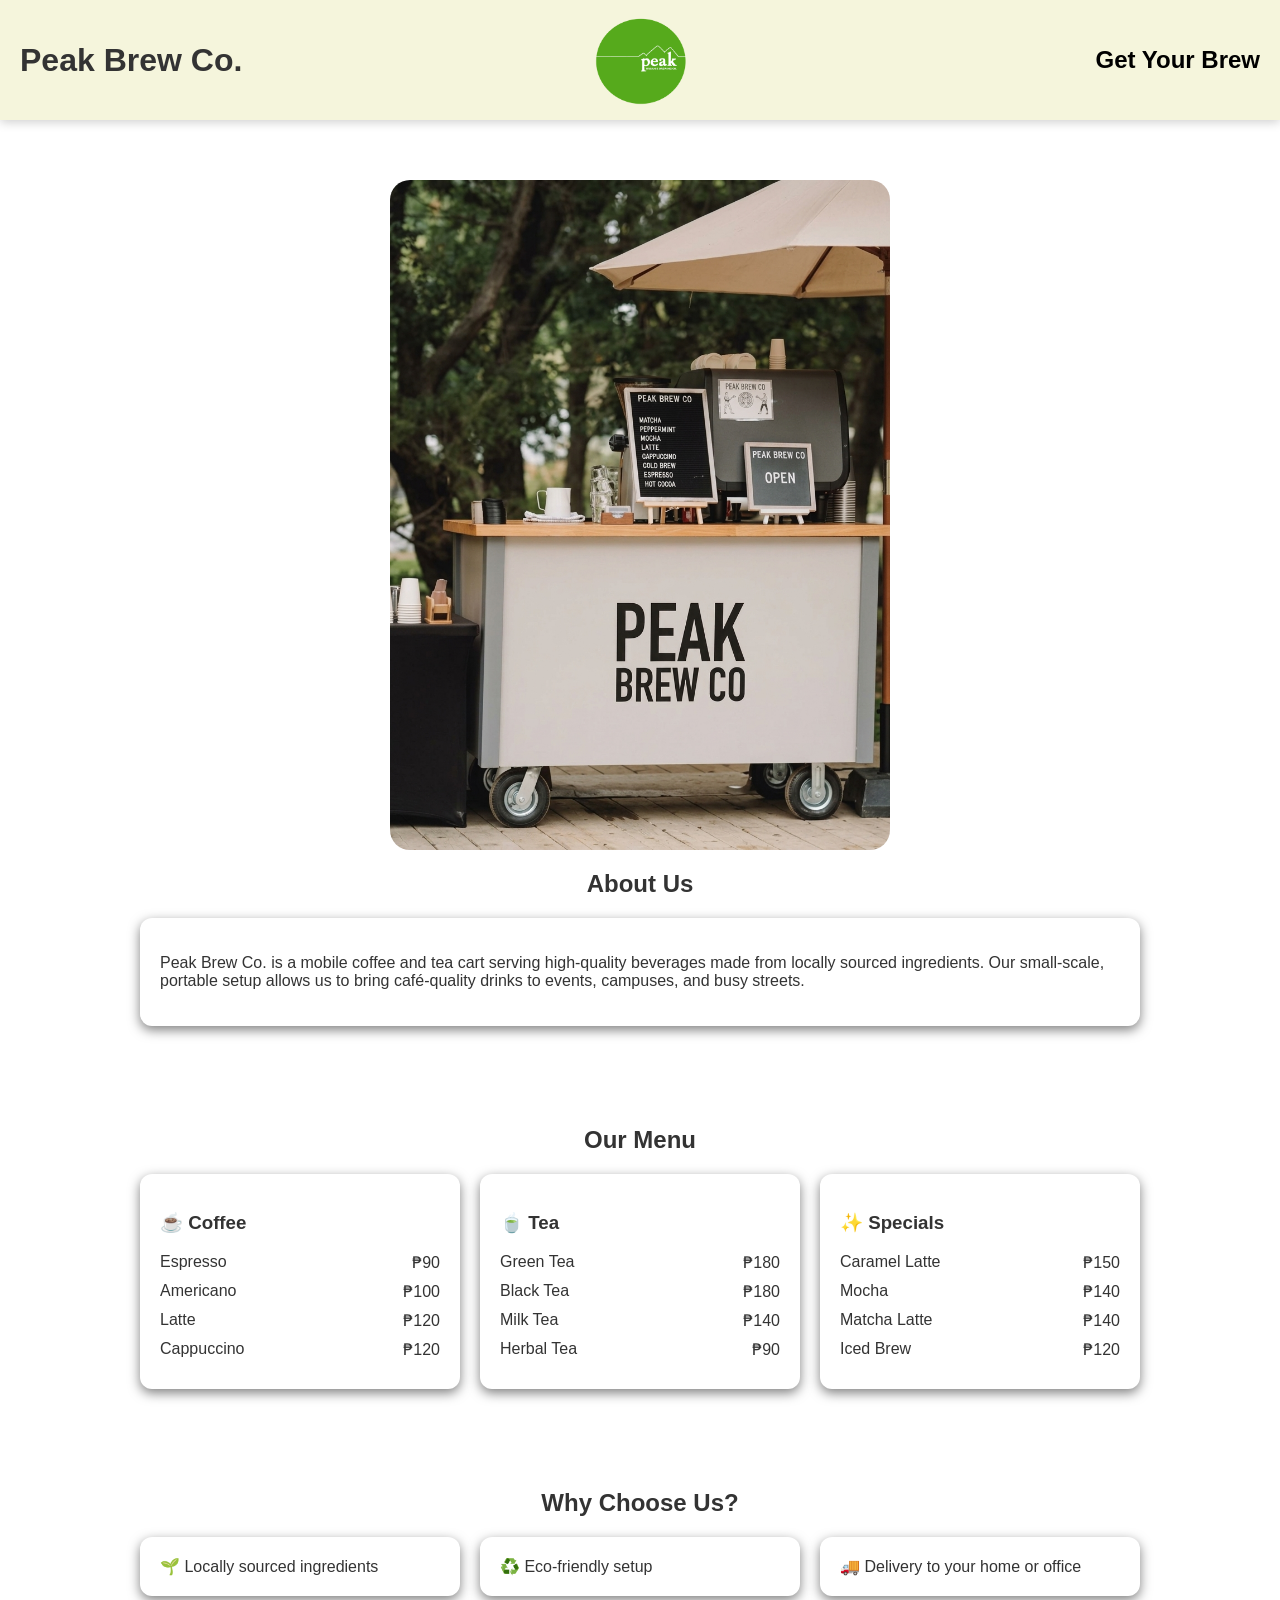
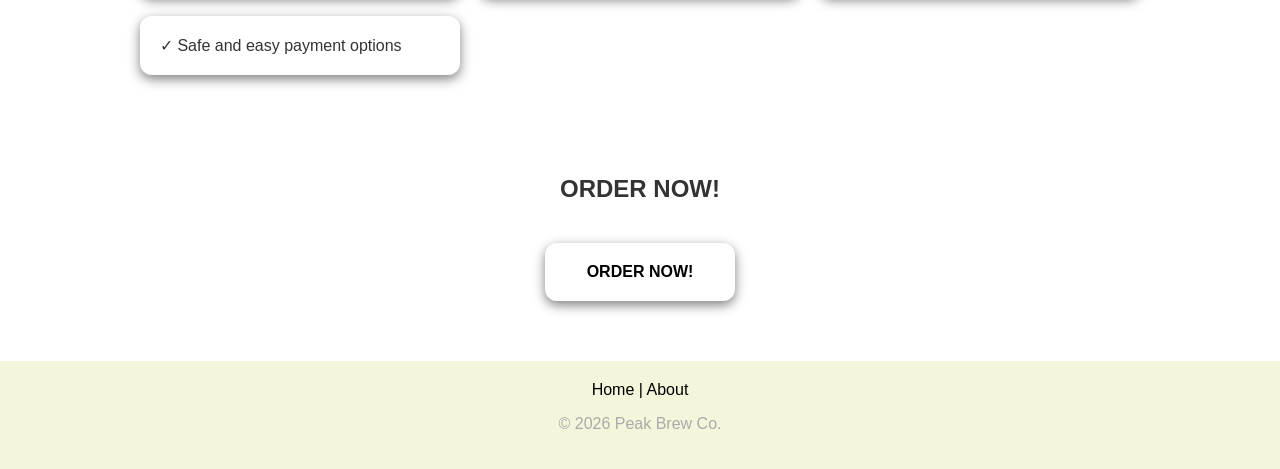
<file: index.html>
<!DOCTYPE html>
<html lang="en">
<head>
  <meta charset="UTF-8">
  <title>Peak Brew Co.</title>
  <meta name="viewport" content="width=device-width, initial-scale=1.0">
  <link rel="stylesheet" href="style.css">
  <link rel="icon" href="logo.webp">

</head>

<body>
<header id="home">
  <h1>Peak Brew Co.</h1>

  <img src="logo.webp" alt="Logo" class="logo">

  <h2 class="order-link">
    <a href="#order">Get Your Brew</a>
  </h2>
</header>

<section >
  <img src="cart.png" alt="" style="border-radius: 20px; width: 50%; display: block; margin: 20px auto;">
  <h2 id="about">About Us</h2>
  <div class="card">
    <p>
      Peak Brew Co. is a mobile coffee and tea cart serving high-quality beverages
      made from locally sourced ingredients. Our small-scale, portable setup allows
      us to bring café-quality drinks to events, campuses, and busy streets.
    </p>

  </div>
  
</section>

<section>
  <h2>Our Menu</h2>
  <div class="grid">

    <div class="card">
      <h3>☕ Coffee</h3>
      <div class="menu-item"><span>Espresso</span><span>₱90</span></div>
      <div class="menu-item"><span>Americano</span><span>₱100</span></div>
      <div class="menu-item"><span>Latte</span><span>₱120</span></div>
      <div class="menu-item"><span>Cappuccino</span><span>₱120</span></div>
    </div>

    <div class="card">
      <h3>🍵 Tea</h3>
      <div class="menu-item"><span>Green Tea</span><span>₱180</span></div>
      <div class="menu-item"><span>Black Tea</span><span>₱180</span></div>
      <div class="menu-item"><span>Milk Tea</span><span>₱140</span></div>
      <div class="menu-item"><span>Herbal Tea</span><span>₱90</span></div>
    </div>

    <div class="card">
      <h3>✨ Specials</h3>
      <div class="menu-item"><span>Caramel Latte</span><span>₱150</span></div>
      <div class="menu-item"><span>Mocha</span><span>₱140</span></div>
      <div class="menu-item"><span>Matcha Latte</span><span>₱140</span></div>
      <div class="menu-item"><span>Iced Brew</span><span>₱120</span></div>
    </div>

  </div>
</section>

<section>
  <h2>Why Choose Us?</h2>
  <div class="grid">
    <div class="card">🌱 Locally sourced ingredients</div>
    <div class="card">♻️ Eco-friendly setup</div>
    <div class="card">🚚 Delivery to your home or office</div>
    <div class="card">✓ Safe and easy payment options</div>
  </div>
</section>

<section>

  <h2 id="order">ORDER NOW!</h2>
  <div class="grid-1">
    <a href="order.html" class="buy" >ORDER NOW!</a>
</section>

<footer>
  <a href="#home" class="peaks">Home</a> |
  <a href="#about" class="peaks">About</a>
  <p style="color:#aaa;">© 2026 Peak Brew Co.</p>
</footer>

</body>
</html>
</file>
<file: style.css>
html{
        scroll-behavior: smooth;
    }
    body {
    margin: 0;
    font-family: 'Segoe UI', sans-serif;
    color: #333;
    }

    header {
    background-color: beige;
    padding: 10px 20px;
    box-shadow: 0 2px 10px rgba(0,0,0,0.2);
    display: grid;
    grid-template-columns: 1fr auto 1fr;
    align-items: center;
    }

    header h1 {
    margin: 0;
    }

    .peak{
        text-decoration: none;
        color: black;
    }

    .peaks{
        text-decoration: none;
        color: black;
    }
    .peaks:hover{
        text-decoration: underline;
    }

    .order-link {
     margin-left: auto;
    }

    .order-link a {
        text-decoration: none;
        font-weight: bold;
        color: rgb(0, 0, 0);
    }
    .order-link a:hover {
        text-decoration: underline;
    }

    .logo {

    width: 100px;
    }

    header p {
      font-size: 1.2em;
      margin-top: 10px;
    }

    section {
      max-width: 1000px;
      margin: auto;
      padding: 40px 20px;
    }

    h2 {
      text-align: center;
      margin-bottom: 20px;
    }

    .grid {
      display: grid;
      grid-template-columns: repeat(auto-fit, minmax(250px, 1fr));
      gap: 20px;
    }

    .card {
      background: white;
      padding: 20px;
      border-radius: 12px;
      box-shadow: 0 4px 12px rgba(0,0,0,0.5);
    }

    .menu-item {
      display: flex;
      justify-content: space-between;
      margin-bottom: 10px;
    }

    footer {
      background: beige;
      color: black;
      text-align: center;
      padding: 20px;
    }
    .grid-1 {
        display: flex;
        justify-content: center;
    }
    .buy {
        display: block;
        margin: 20px auto;
        background: rgb(255, 255, 255);
        padding: 20px;
        width: 150px;
        border-radius: 12px;
        box-shadow: 0 4px 12px rgba(0,0,0,0.5);
        text-decoration: none;
        text-align: center;
        color: black;
        font-weight: bold;
    }
    .buy:hover{
        background: lightgreen;
        width: 180px;
        text-decoration: underline;
    }
    .order-container {
  display: grid;
  grid-template-columns: repeat(auto-fit, minmax(300px, 1fr));
  gap: 20px;
}

form {
  display: flex;
  flex-direction: column;
}

form label {
  margin-top: 10px;
  font-weight: bold;
}

form input,
form select,
form textarea {
  padding: 10px;
  margin-top: 5px;
  border-radius: 8px;
  border: 1px solid #ccc;
  font-size: 1em;
}

.button {
  margin-top: 15px;
  padding: 12px;
  color: white;
  border: none;
  border-radius: 10px;
  cursor: pointer;
  font-size: 1em;
  width: 100%;
}

.button-1:disabled{
    margin-top: 15px;
    padding: 12px;
    color: white;
    border: none;
    border-radius: 10px;
    cursor: pointer;
    font-size: 1em;
    width: 100%;
    background: gray;
}
.button-1:enabled{
    margin-top: 15px;
    padding: 12px;
    color: white;
    border: none;
    border-radius: 10px;
    cursor: pointer;
    font-size: 1em;
    width: 100%;
    background: lightgreen;
    text-decoration: underline;
    font-weight: bold;
    color: black;
}
.button:hover {
  color: black;
  background: lightgreen;
}
#paymentMethod{
    border-radius: 5px;
    height: 35px;
}
.inputbox{
    border-radius: 8px;
    width: 100%;
    border: 1px solid #040404e6;
    background-color: #ecebe8fa;
    padding: 10px 15px ;
    font-size: 15px;
    text-transform: none;
}
.card-1{
    width: 150px;
}
.exit{
    text-align: center;
    float: right;
    text-decoration: none;
    color: black;
    border: 1px solid;
    width: 25px;
    border-radius: 8px;
}
</file>
